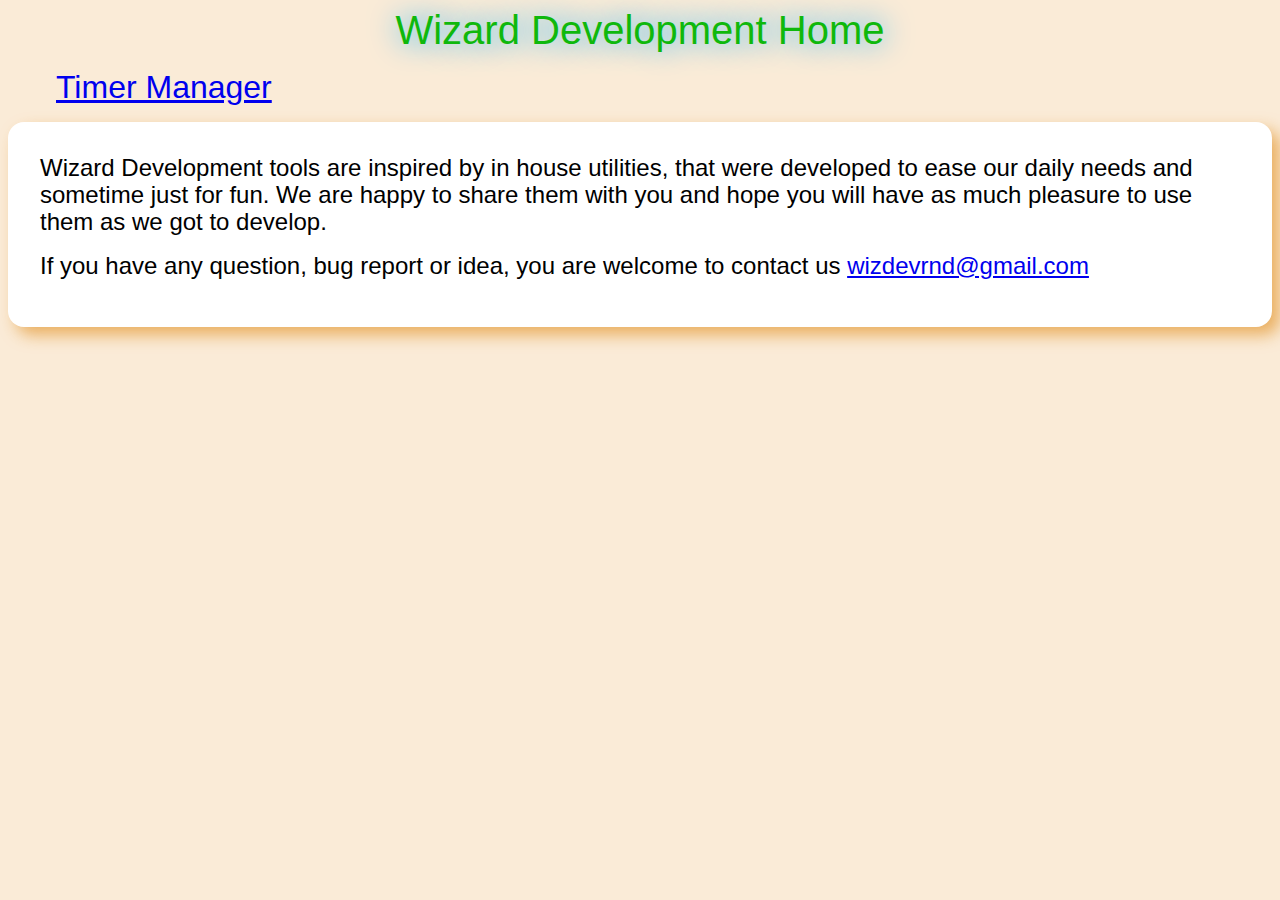
<file: index.htm>
<html lang="en">
<link href="./main.css" rel="stylesheet">

<head>
  <title>Wizard Development</title>
</head>

<body>
  <div class="head">Wizard Development Home</div>

  <div class="products"><a class="product" href="timermanager/index.htm">Timer Manager</a></div>

  <div class="article">
    <div class="section">
      Wizard Development tools are inspired by in house utilities, that were developed to ease our daily needs and sometime
      just for fun. We are happy to share them with you and hope you will have as much pleasure to use them as we got to
      develop.
    </div>
    <div class="section">
      If you have any question, bug report or idea, you are welcome to contact us <a href="mailto:wizdevrnd@gmail.com">wizdevrnd@gmail.com</a>
    </div>
  </div>
</body>
</file>
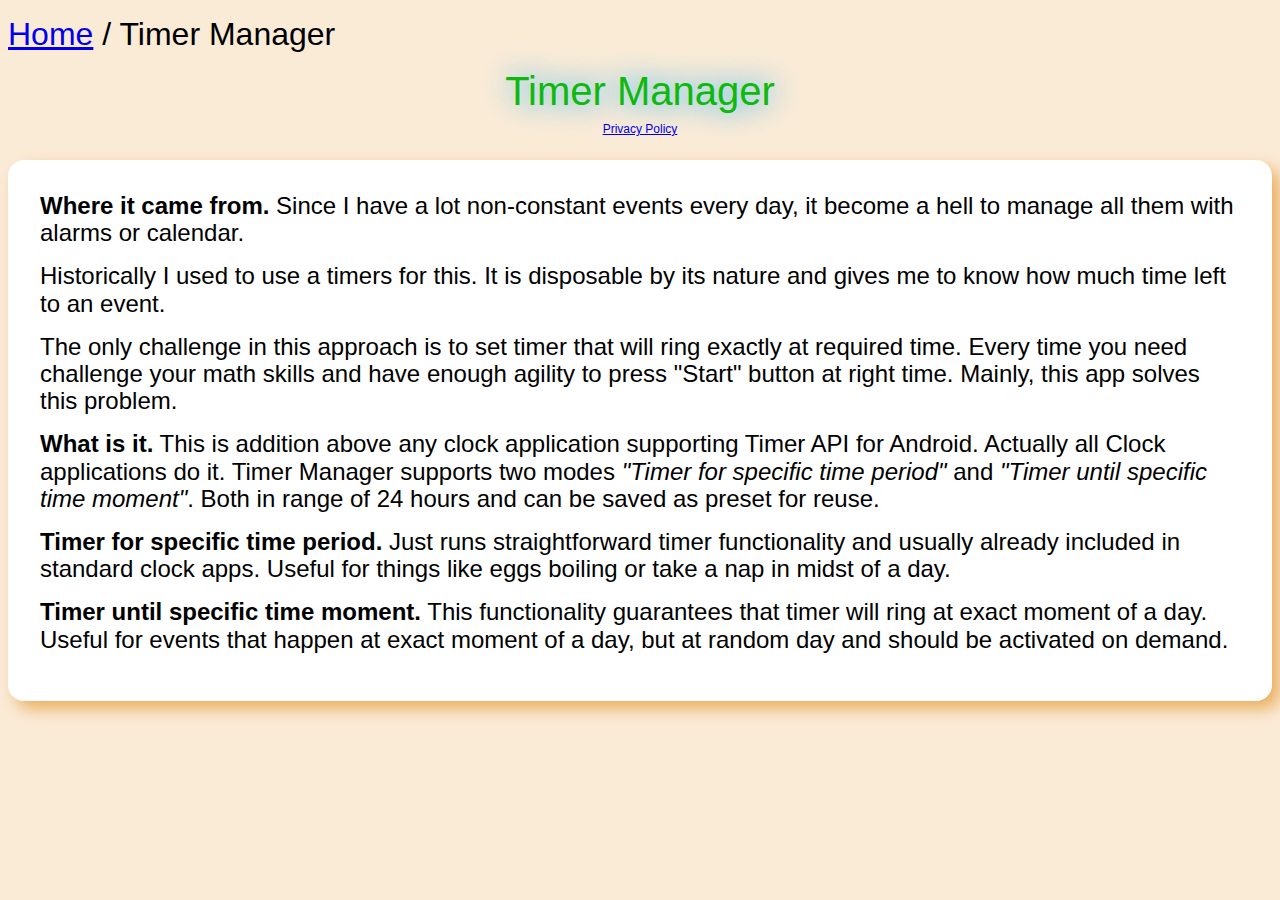
<file: timermanager/index.htm>
<html lang="en">
<link href="../main.css" rel="stylesheet">

<head>
    <title>Timer Manager</title>
</head>

<body>
    <div class="breadcrumb"><a href="../index.htm">Home</a> / Timer Manager</div>
    <div class="head">Timer Manager</div>
    <div class="privacypolicy"><a href="./privacypolicy.htm">Privacy Policy</a></div>

    <div class="article">
        <div class="section">
            <b>Where it came from.</b> Since I have a lot non-constant events every day, it become a hell to manage all them
            with alarms or calendar. 
        </div>
        <div class="section">
            Historically I used to use a timers for this. It is disposable by its nature and gives me to know how much
            time left to an event.
        </div>
        <div class="section">
            The only challenge in this approach is to set timer that will ring exactly at required time. Every time you need
            challenge your math skills and have enough agility to press "Start" button at right time. Mainly, this app solves this
            problem.
        </div>
        <div class="section">
            <b>What is it.</b> This is addition above any clock application supporting Timer API for Android. Actually all Clock applications do it.
            Timer Manager supports two modes <i>"Timer for specific time period"</i> and <i>"Timer until specific time moment"</i>.
            Both in range of 24 hours and can be saved as preset for reuse. 
        </div>
        <div class="section">
            <b>Timer for specific time period.</b> Just runs straightforward timer functionality and usually already included in
            standard clock apps. Useful for things like eggs boiling or take a nap in midst of a day.
        </div>
        <div class="section">
            <b>Timer until specific time moment.</b> This functionality guarantees that timer will ring at exact moment of a day.
            Useful for events that happen at exact moment of a day, but at random day and should be activated on demand.
        </div>
    </div>
</body>
</file>
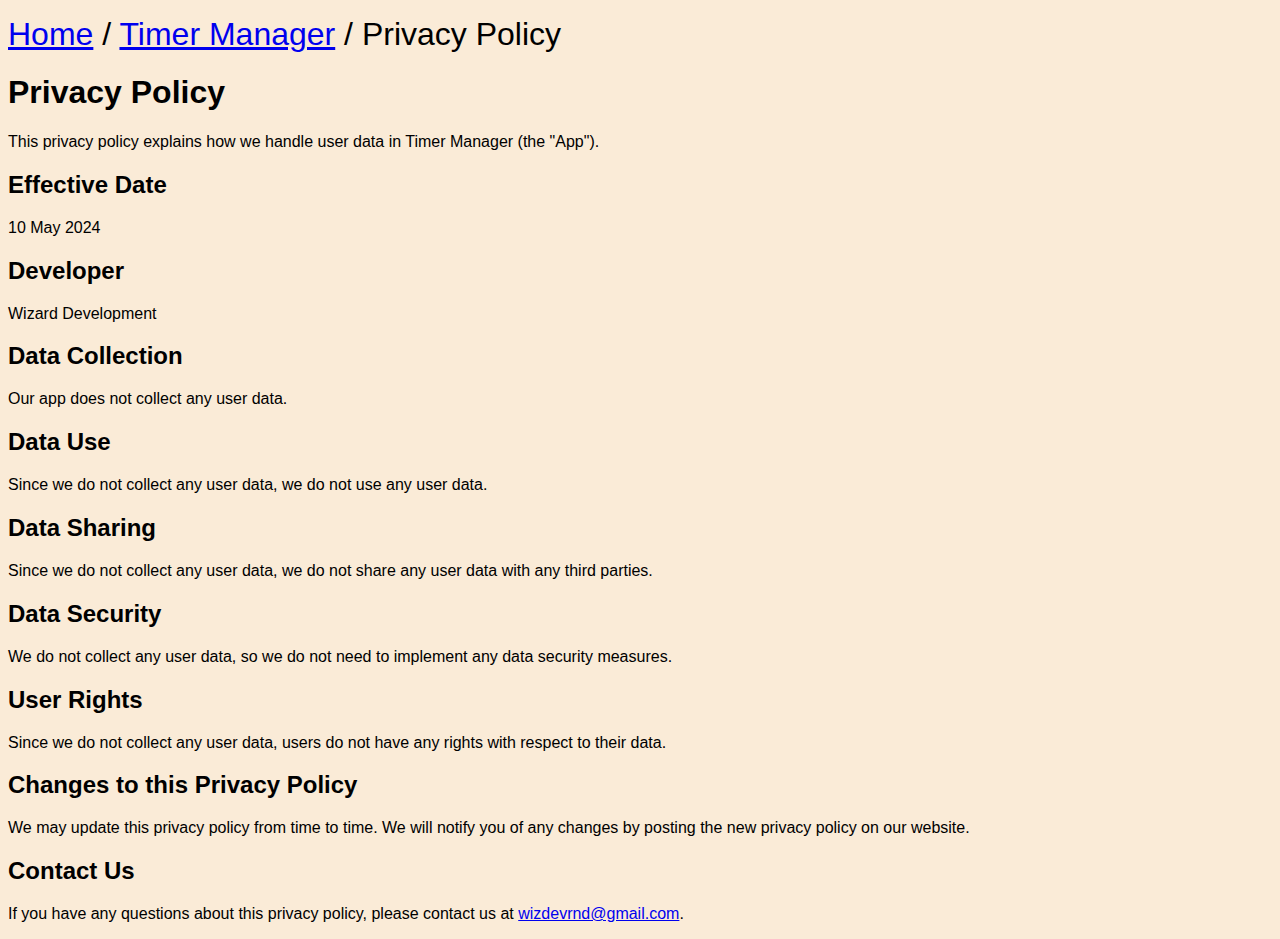
<file: timermanager/privacypolicy.htm>
<!DOCTYPE html>
<html lang="en">
    <link href="../main.css" rel="stylesheet">

<head>
    <title>Privacy Policy</title>
</head>

<body>
    <div class="breadcrumb"><a href="../index.htm">Home</a> / <a href="index.htm">Timer Manager</a> / Privacy Policy</div>

    <h1>Privacy Policy</h1>

    <p>This privacy policy explains how we handle user data in Timer Manager (the "App").</p>

    <h2>Effective Date</h2>

    10 May 2024

    <h2>Developer</h2>

    Wizard Development

    <h2>Data Collection</h2>

    <p>Our app does not collect any user data.</p>

    <h2>Data Use</h2>

    <p>Since we do not collect any user data, we do not use any user data.</p>

    <h2>Data Sharing</h2>

    <p>Since we do not collect any user data, we do not share any user data with any third parties.</p>

    <h2>Data Security</h2>

    <p>We do not collect any user data, so we do not need to implement any data security measures.</p>

    <h2>User Rights</h2>

    <p>Since we do not collect any user data, users do not have any rights with respect to their data.</p>

    <h2>Changes to this Privacy Policy</h2>

    <p>We may update this privacy policy from time to time. We will notify you of any changes by posting the new privacy
        policy on our website.</p>

    <h2>Contact Us</h2>

    <p>If you have any questions about this privacy policy, please contact us at <a
            href="mailto:wizdevrnd@gmail.com">wizdevrnd@gmail.com</a>.</p>
</body>

</html>
</file>
<file: main.css>
body {
    background-color: antiquewhite;
    font-family: Arial, Helvetica, sans-serif;
}
    

a:visited{
    color: rgb(0, 170, 255); 
}

.head {
    text-align: center;
    font-size: 2.5rem;
    color: rgb(15, 184, 12);
    text-shadow: rgb(0, 170, 255) 1px 0 30px;
}

.privacypolicy {
    text-align: center;
    font-size: 0.75rem;
    margin-top: 0.5rem;
    margin-bottom: 1.5rem;
}

.breadcrumb {
    font-size: 2rem;
    margin: 1rem 0 1rem 0;
}

.products {
    font-size: 2rem;
    margin: 1rem 0 1rem 0;
}

.product {
    padding: 1rem 3rem 1rem 3rem;
}

.product:hover {
    background-color: rgb(240, 216, 184);
}

.article {
    background-color: white;
    font-size: 1.5rem;
    line-height: 1.7rem;
    border-radius: 1rem;
    padding: 2rem;
    box-shadow:  0.5rem 0.5rem 1rem rgba(222, 131, 11, 0.575);
}

.section {
    margin-bottom: 1rem;
}
</file>
